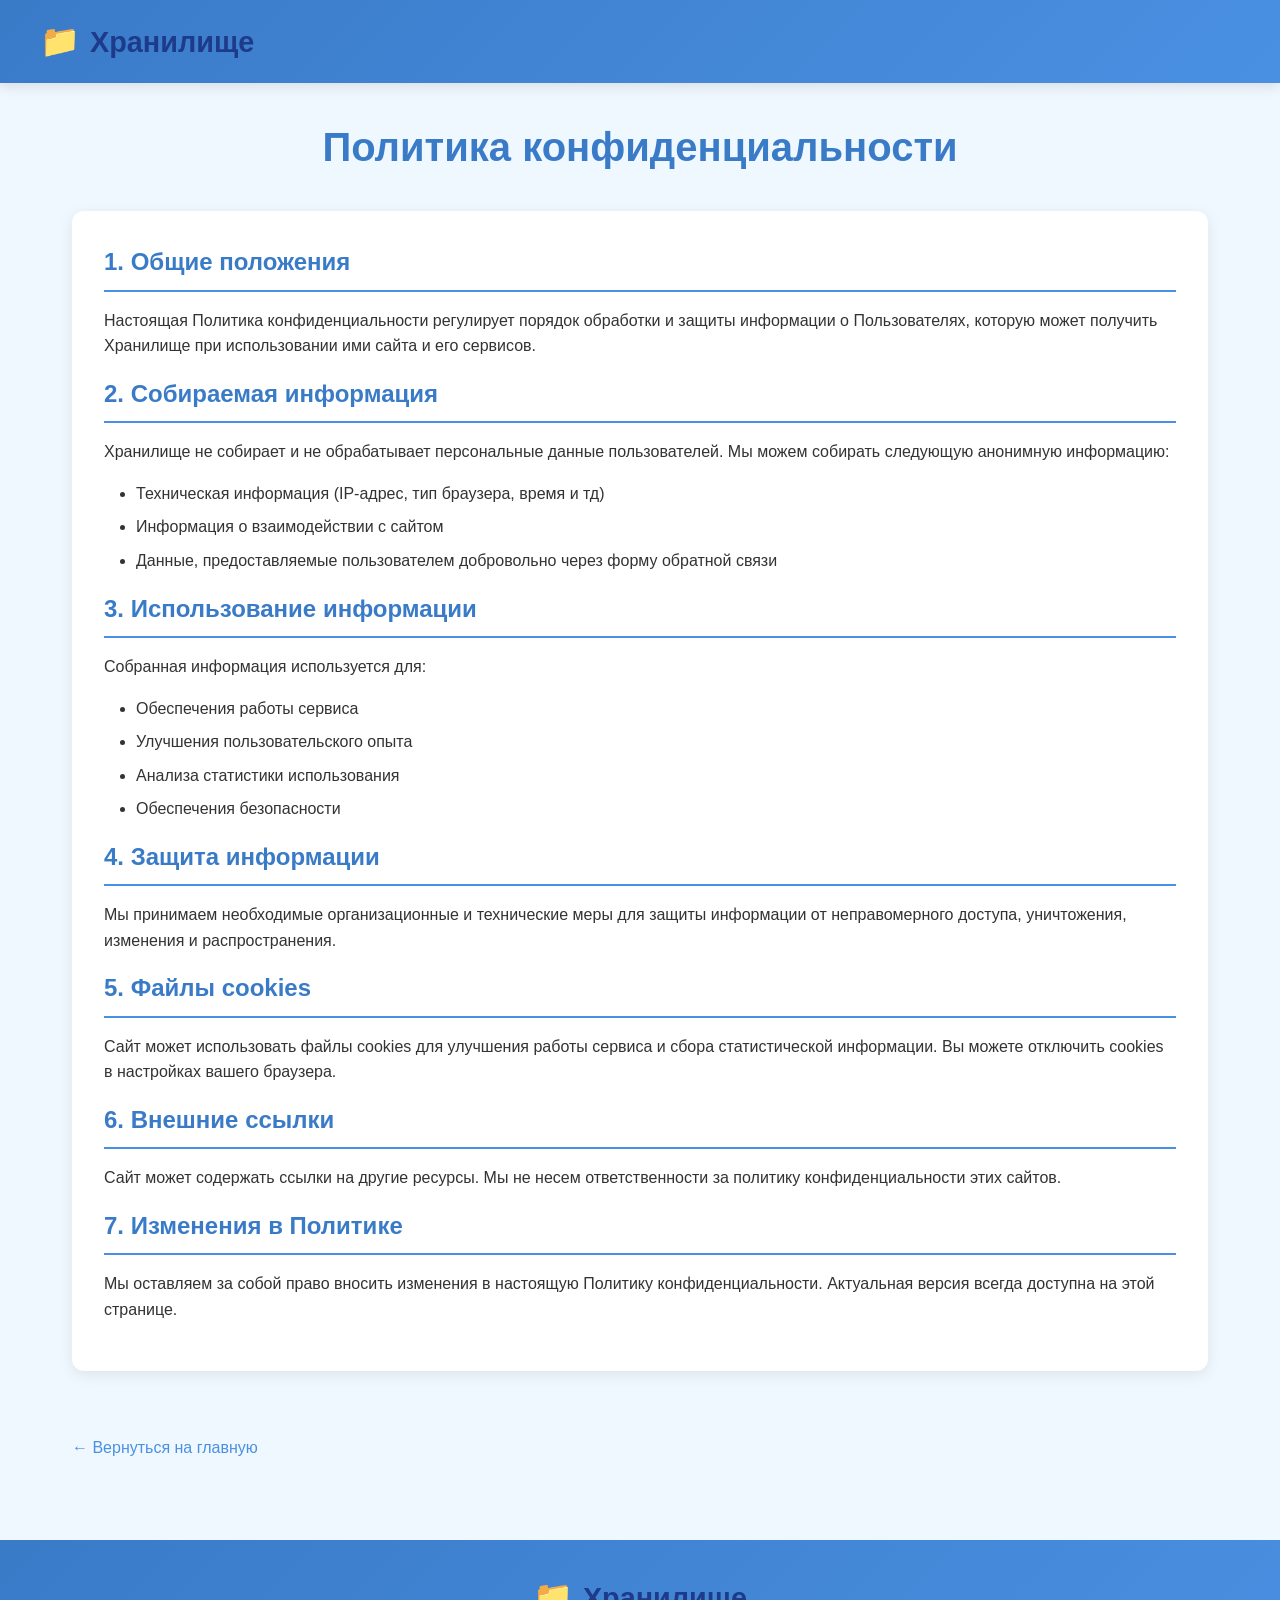
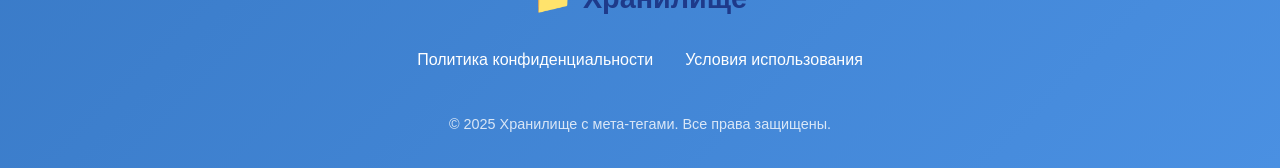
<file: privacy.html>
<!DOCTYPE html>
<html lang="ru">
<head>
    <meta charset="UTF-8">
    <meta name="viewport" content="width=device-width, initial-scale=1.0">
    <meta name="description" content="Политика конфиденциальности Хранилища">
    <title>Политика конфиденциальности | Хранилище</title>
    <style>
        :root {
            --primary-color: #4A90E2;
            --primary-dark: #3A7BC8;
            --bg-color: #F0F8FF;
            --text-primary: #333;
            --text-secondary: #666;
        }

        * {
            margin: 0;
            padding: 0;
            box-sizing: border-box;
            font-family: 'Segoe UI', Tahoma, Geneva, Verdana, sans-serif;
        }

        body {
            background-color: var(--bg-color);
            color: var(--text-primary);
            line-height: 1.6;
            min-height: 100vh;
            display: flex;
            flex-direction: column;
        }

        header {
            background: linear-gradient(135deg, var(--primary-dark), var(--primary-color));
            color: white;
            padding: 1rem 2rem;
            box-shadow: 0 4px 12px rgba(0, 0, 0, 0.1);
        }

        .header-container {
            max-width: 1200px;
            margin: 0 auto;
        }

        .logo {
            font-size: 1.8rem;
            color: #1E3A8A;
            font-weight: 700;
            display: flex;
            align-items: center;
        }

        .logo-icon {
            margin-right: 10px;
            font-size: 2rem;
        }

        main {
            flex: 1;
            padding: 2rem;
            max-width: 1200px;
            margin: 0 auto;
            width: 100%;
        }

        .page-title {
            margin-bottom: 2rem;
            color: var(--primary-dark);
            font-size: 2.5rem;
            text-align: center;
        }

        .content-section {
            background: white;
            border-radius: 12px;
            padding: 2rem;
            margin-bottom: 2rem;
            box-shadow: 0 4px 15px rgba(0, 0, 0, 0.08);
        }

        h2 {
            color: var(--primary-dark);
            margin-bottom: 1rem;
            border-bottom: 2px solid var(--primary-color);
            padding-bottom: 0.5rem;
        }

        h3 {
            color: var(--primary-dark);
            margin: 1.5rem 0 0.5rem 0;
        }

        p {
            margin-bottom: 1rem;
        }

        ul {
            margin-left: 2rem;
            margin-bottom: 1rem;
        }

        li {
            margin-bottom: 0.5rem;
        }

        footer {
            background: linear-gradient(135deg, var(--primary-dark), var(--primary-color));
            color: white;
            padding: 2rem;
            margin-top: 3rem;
        }

        .footer-container {
            max-width: 1200px;
            margin: 0 auto;
            display: flex;
            flex-direction: column;
            align-items: center;
            text-align: center;
        }

        .footer-links {
            display: flex;
            gap: 2rem;
            margin: 1.5rem 0;
        }

        .footer-links a {
            color: white;
            text-decoration: none;
            transition: opacity 0.3s;
        }

        .footer-links a:hover {
            opacity: 0.8;
        }

        .copyright {
            margin-top: 1rem;
            font-size: 0.9rem;
            opacity: 0.8;
        }

        .back-link {
            display: inline-block;
            margin-top: 2rem;
            color: var(--primary-color);
            text-decoration: none;
            font-weight: 500;
        }

        .back-link:hover {
            text-decoration: underline;
        }

        @media (max-width: 768px) {
            main {
                padding: 1rem;
            }
            
            .page-title {
                font-size: 2rem;
            }
            
            .content-section {
                padding: 1.5rem;
            }
            
            .footer-links {
                flex-direction: column;
                gap: 1rem;
            }
        }
    </style>
</head>
<body>
    <header>
        <div class="header-container">
            <div class="logo">
                <span class="logo-icon">📁</span>
                Хранилище
            </div>
        </div>
    </header>

    <main>
        <h1 class="page-title">Политика конфиденциальности</h1>
        
        <div class="content-section">
            <h2>1. Общие положения</h2>
            <p>Настоящая Политика конфиденциальности регулирует порядок обработки и защиты информации о Пользователях, которую может получить Хранилище при использовании ими сайта и его сервисов.</p>
            
            <h2>2. Собираемая информация</h2>
            <p>Хранилище не собирает и не обрабатывает персональные данные пользователей. Мы можем собирать следующую анонимную информацию:</p>
            <ul>
                <li>Техническая информация (IP-адрес, тип браузера, время и тд)</li>
                <li>Информация о взаимодействии с сайтом</li>
                <li>Данные, предоставляемые пользователем добровольно через форму обратной связи</li>
            </ul>

            <h2>3. Использование информации</h2>
            <p>Собранная информация используется для:</p>
            <ul>
                <li>Обеспечения работы сервиса</li>
                <li>Улучшения пользовательского опыта</li>
                <li>Анализа статистики использования</li>
                <li>Обеспечения безопасности</li>
            </ul>

            <h2>4. Защита информации</h2>
            <p>Мы принимаем необходимые организационные и технические меры для защиты информации от неправомерного доступа, уничтожения, изменения и распространения.</p>

            <h2>5. Файлы cookies</h2>
            <p>Сайт может использовать файлы cookies для улучшения работы сервиса и сбора статистической информации. Вы можете отключить cookies в настройках вашего браузера.</p>

            <h2>6. Внешние ссылки</h2>
            <p>Сайт может содержать ссылки на другие ресурсы. Мы не несем ответственности за политику конфиденциальности этих сайтов.</p>

            <h2>7. Изменения в Политике</h2>
            <p>Мы оставляем за собой право вносить изменения в настоящую Политику конфиденциальности. Актуальная версия всегда доступна на этой странице.</p>

        </div>

        <a href="index.html" class="back-link">← Вернуться на главную</a>
    </main>

    <footer>
        <div class="footer-container">
            <div class="logo">
                <span class="logo-icon">📁</span>
                Хранилище
            </div>
            <div class="footer-links">
                <a href="privacy.html">Политика конфиденциальности</a>
                <a href="terms.html">Условия использования</a>
            </div>
            <div class="copyright">
                &copy; 2025 Хранилище с мета-тегами. Все права защищены.
            </div>
        </div>
    </footer>
</body>
</html>
</file>
